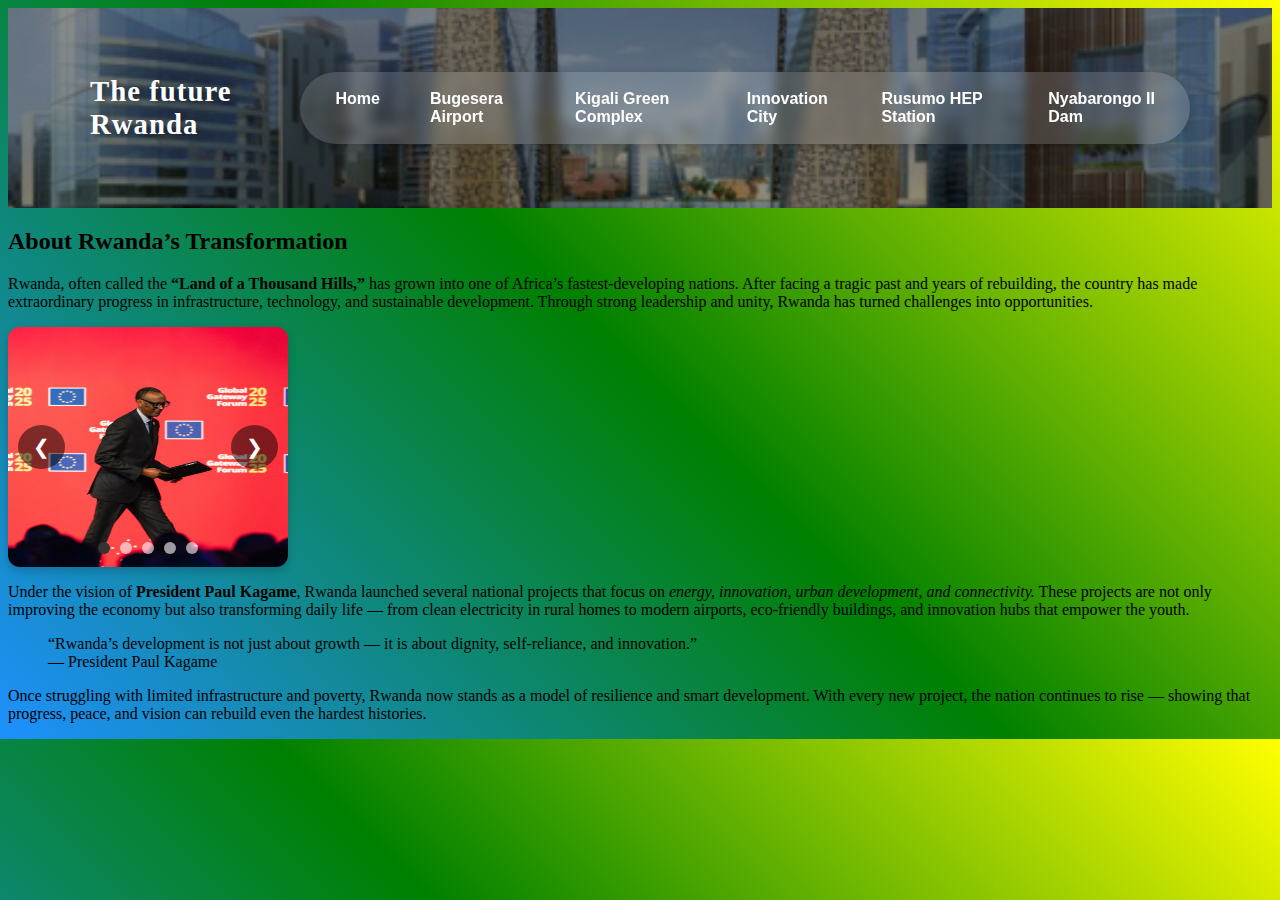
<file: index.html>
<!DOCTYPE html>
<html lang="en">

<head>
    <link rel="stylesheet" href="style.css">
    <meta charset="UTF-8">
    <meta name="viewport" content="width=device-width, initial-scale=1.0">
    <title>Rwanda rwiza</title>
</head>

<body id="Home">
    <header>
        <div class="header-content">
            <h1>The future Rwanda</h1>
            <nav>
                <a href="index.html">Home</a>
                <a href="Bugesera Airport.html">Bugesera Airport</a>
                <a href="Kigali Green complex.html">Kigali Green Complex</a>
                <a href="Kigali innovation city.html">Innovation City</a>
                <a href="Rusumo HEP station.html">Rusumo HEP Station</a>
                <a href="Nyabarongo II.html">Nyabarongo II Dam</a>
            </nav>
        </div>
    </header>
    <main>
        <section class="intro">
            <h2>About Rwanda’s Transformation</h2>
            <p>
                Rwanda, often called the <strong>“Land of a Thousand Hills,”</strong> has grown into one of Africa’s
                fastest-developing nations.
                After facing a tragic past and years of rebuilding, the country has made extraordinary progress in
                infrastructure, technology,
                and sustainable development. Through strong leadership and unity, Rwanda has turned challenges into
                opportunities.
            </p>
            <div class="slider">
                <div class="slides">
                    <div class="slide"><img src="Images/pk.png" alt=" pk"></div>
                    <div class="slide"><img src="Images/pk2.png" alt="pk"></div>
                    <div class="slide"><img src="Images/pk3.png" alt="pk"></div>
                    <div class="slide"><img src="Images/pk4.png" alt="pk"></div>
                    <div class="slide"><img src="Images/pk5.png" alt="pk"></div>
                    <a href="More.html">More</a>
                </div>

                <button class="prev">&#10094;</button>
                <button class="next">&#10095;</button>
                <div class="dots"></div>
            </div>
            </div>
            <p>
                Under the vision of <strong>President Paul Kagame</strong>, Rwanda launched several national projects
                that focus on
                <em>energy, innovation, urban development, and connectivity.</em> These projects are not only improving
                the economy but also
                transforming daily life — from clean electricity in rural homes to modern airports, eco-friendly
                buildings, and innovation hubs
                that empower the youth.
            </p>

            <blockquote>
                “Rwanda’s development is not just about growth — it is about dignity, self-reliance, and innovation.”
                <br><span>— President Paul Kagame</span>
            </blockquote>

            <p>
                Once struggling with limited infrastructure and poverty, Rwanda now stands as a model of resilience and
                smart development.
                With every new project, the nation continues to rise — showing that progress, peace, and vision can
                rebuild even the hardest histories.
            </p>
        </section>
    </main>

    <script>
        const slides = document.querySelector(".slides");
        const slideItems = document.querySelectorAll(".slide");
        const prevBtn = document.querySelector(".prev");
        const nextBtn = document.querySelector(".next");
        const dotsContainer = document.querySelector(".dots");

        let index = 0;
        const totalSlides = slideItems.length;

        // Create dots dynamically
        slideItems.forEach((_, i) => {
            const dot = document.createElement("button");
            if (i === 0) dot.classList.add("active");
            dot.addEventListener("click", () => showSlide(i));
            dotsContainer.appendChild(dot);
        });
        const dots = dotsContainer.querySelectorAll("button");

        function showSlide(i) {
            if (i >= totalSlides) index = 0;
            else if (i < 0) index = totalSlides - 1;
            else index = i;

            slides.style.transform = `translateX(-${index * 100}%)`;
            dots.forEach(dot => dot.classList.remove("active"));
            dots[index].classList.add("active");
        }

        nextBtn.addEventListener("click", () => showSlide(index + 1));
        prevBtn.addEventListener("click", () => showSlide(index - 1));

        // Auto slide every 4 seconds
        setInterval(() => showSlide(index + 1), 4000);
    </script>
</body>

</html>
</file>
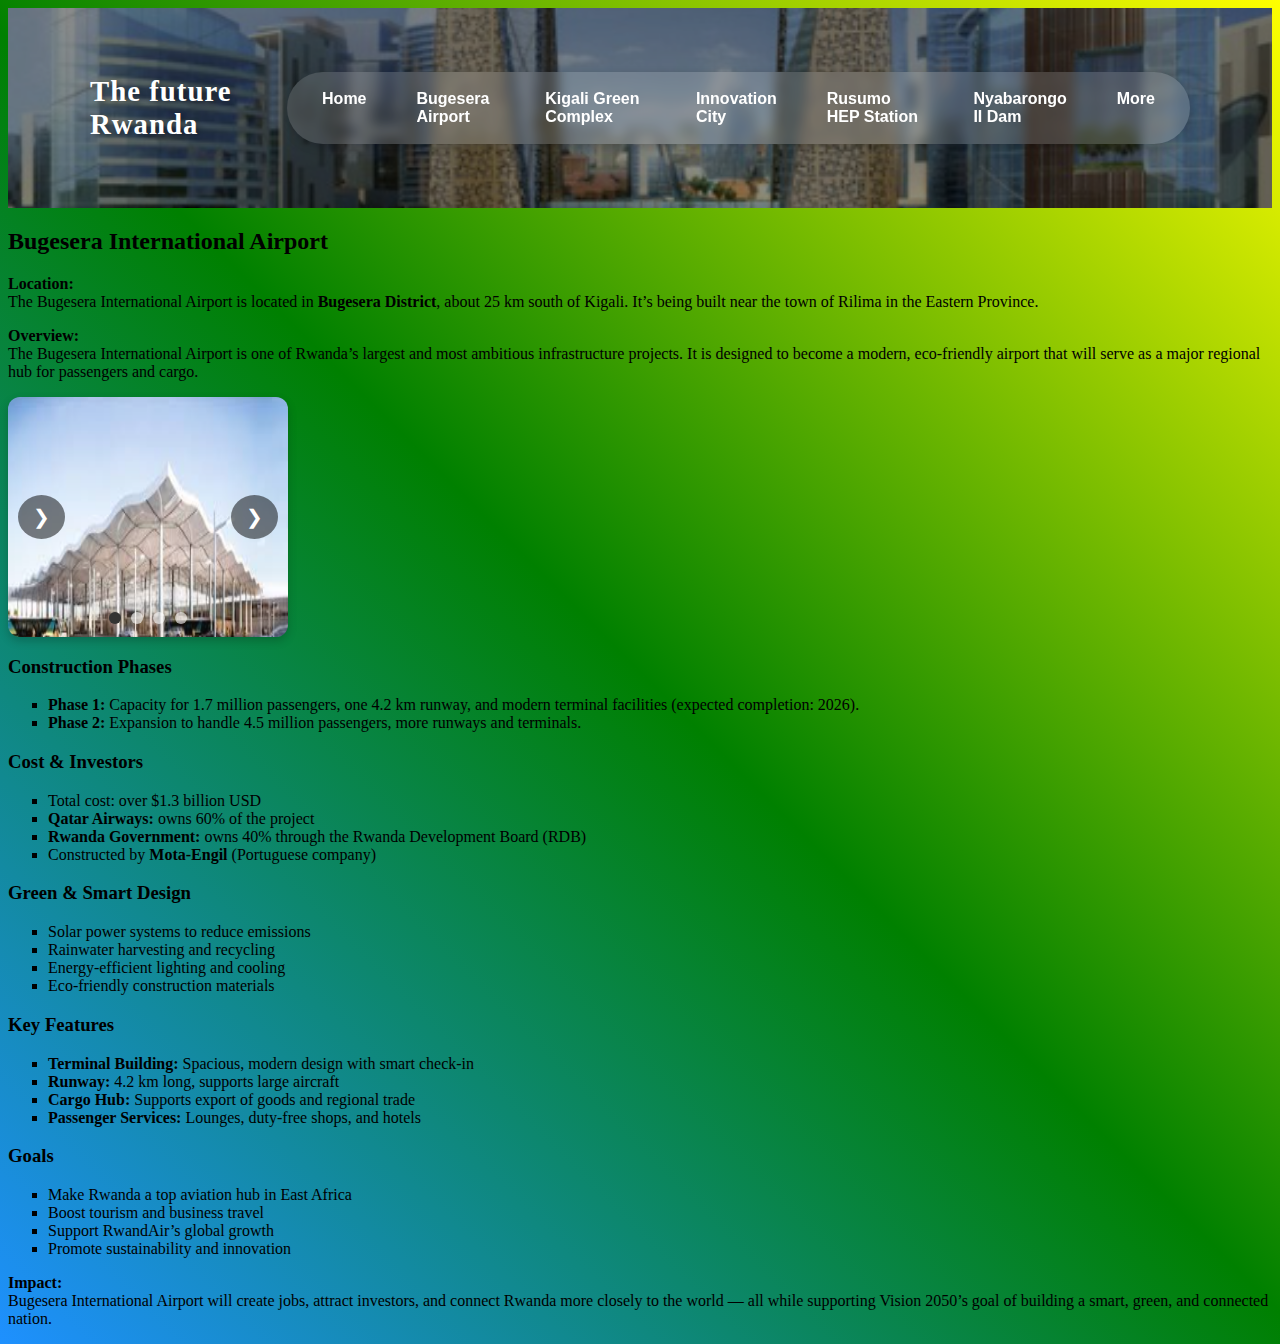
<file: Bugesera Airport.html>
<!DOCTYPE html>
<html lang="en">

<head>
    <meta charset="UTF-8">
    <meta name="viewport" content="width=device-width, initial-scale=1.0">
    <link rel="stylesheet" href="style.css">
    <title>Document</title>
</head>

<body>
    <header>
        <div class="header-content">
            <h1>The future Rwanda</h1>
            <nav>
                <a href="index.html">Home</a>
                <a href="Bugesera Airport.html">Bugesera Airport</a>
                <a href="Kigali Green complex.html">Kigali Green Complex</a>
                <a href="Kigali innovation city.html">Innovation City</a>
                <a href="Rusumo HEP station.html">Rusumo HEP Station</a>
                <a href="Nyabarongo II.html">Nyabarongo II Dam</a>
                <a href="More.html">More</a>
            </nav>
        </div>
    </header>
    <section class="project" id="bugesera-airport">
        <h2>Bugesera International Airport</h2>

        <p><strong>Location:</strong><br>
            The Bugesera International Airport is located in <strong>Bugesera District</strong>, about 25 km south of
            Kigali.
            It’s being built near the town of Rilima in the Eastern Province.
        </p>

        <p><strong> Overview:</strong><br>
            The Bugesera International Airport is one of Rwanda’s largest and most ambitious infrastructure projects.
            It is designed to become a modern, eco-friendly airport that will serve as a major regional hub for
            passengers and cargo.
        </p>

        
        <div class="slider">
            <div class="slides">
                <div class="slide"><img src="Images/Bugesera A 1.png" alt="Bugesera A"></div>
                <div class="slide"><img src="Images/Bugesera A 2.png" alt="Bugesera A"></div>
                <div class="slide"><img src="Images/Bugesera A3.png" alt="Bugesera A"></div>
                <div class="slide"><img src="Images/Bugesera A 4.png" alt="Bugesera A"></div>
            </div>

            <button class="prev">&#10095;</button>
            <button class="next">&#10095;</button>
            <div class="dots"></div>
        </div>
        

        <h3> Construction Phases</h3>
        <ul>
            <li><strong>Phase 1:</strong> Capacity for 1.7 million passengers, one 4.2 km runway, and modern terminal
                facilities (expected completion: 2026).</li>
            <li><strong>Phase 2:</strong> Expansion to handle 4.5 million passengers, more runways and terminals.</li>
        </ul>

        <h3> Cost & Investors</h3>
        <ul>
            <li>Total cost: over $1.3 billion USD</li>
            <li><strong>Qatar Airways:</strong> owns 60% of the project</li>
            <li><strong>Rwanda Government:</strong> owns 40% through the Rwanda Development Board (RDB)</li>
            <li>Constructed by <strong>Mota-Engil</strong> (Portuguese company)</li>
        </ul>

        <h3> Green & Smart Design</h3>
        <ul>
            <li>Solar power systems to reduce emissions</li>
            <li>Rainwater harvesting and recycling</li>
            <li>Energy-efficient lighting and cooling</li>
            <li>Eco-friendly construction materials</li>
        </ul>

        <h3> Key Features</h3>
        <ul>
            <li><strong>Terminal Building:</strong> Spacious, modern design with smart check-in</li>
            <li><strong>Runway:</strong> 4.2 km long, supports large aircraft</li>
            <li><strong>Cargo Hub:</strong> Supports export of goods and regional trade</li>
            <li><strong>Passenger Services:</strong> Lounges, duty-free shops, and hotels</li>
        </ul>

        <h3> Goals</h3>
        <ul>
            <li>Make Rwanda a top aviation hub in East Africa</li>
            <li>Boost tourism and business travel</li>
            <li>Support RwandAir’s global growth</li>
            <li>Promote sustainability and innovation</li>
        </ul>

        <p><strong>Impact:</strong><br>
            Bugesera International Airport will create jobs, attract investors, and connect Rwanda more closely to the
            world — all while supporting Vision 2050’s goal of building a smart, green, and connected nation.
        </p>
    </section>


    <script>
        const slides = document.querySelector(".slides");
        const slideItems = document.querySelectorAll(".slide");
        const prevBtn = document.querySelector(".prev");
        const nextBtn = document.querySelector(".next");
        const dotsContainer = document.querySelector(".dots");

        let index = 0;
        const totalSlides = slideItems.length;

        // Create dots dynamically
        slideItems.forEach((_, i) => {
            const dot = document.createElement("button");
            if (i === 0) dot.classList.add("active");
            dot.addEventListener("click", () => showSlide(i));
            dotsContainer.appendChild(dot);
        });
        const dots = dotsContainer.querySelectorAll("button");

        function showSlide(i) {
            if (i >= totalSlides) index = 0;
            else if (i < 0) index = totalSlides - 1;
            else index = i;

            slides.style.transform = `translateX(-${index * 100}%)`;
            dots.forEach(dot => dot.classList.remove("active"));
            dots[index].classList.add("active");
        }

        nextBtn.addEventListener("click", () => showSlide(index + 1));
        prevBtn.addEventListener("click", () => showSlide(index - 1));

        // Auto slide every 4 seconds
        setInterval(() => showSlide(index + 1), 4000);
    </script>
</body>

</html>
</file>
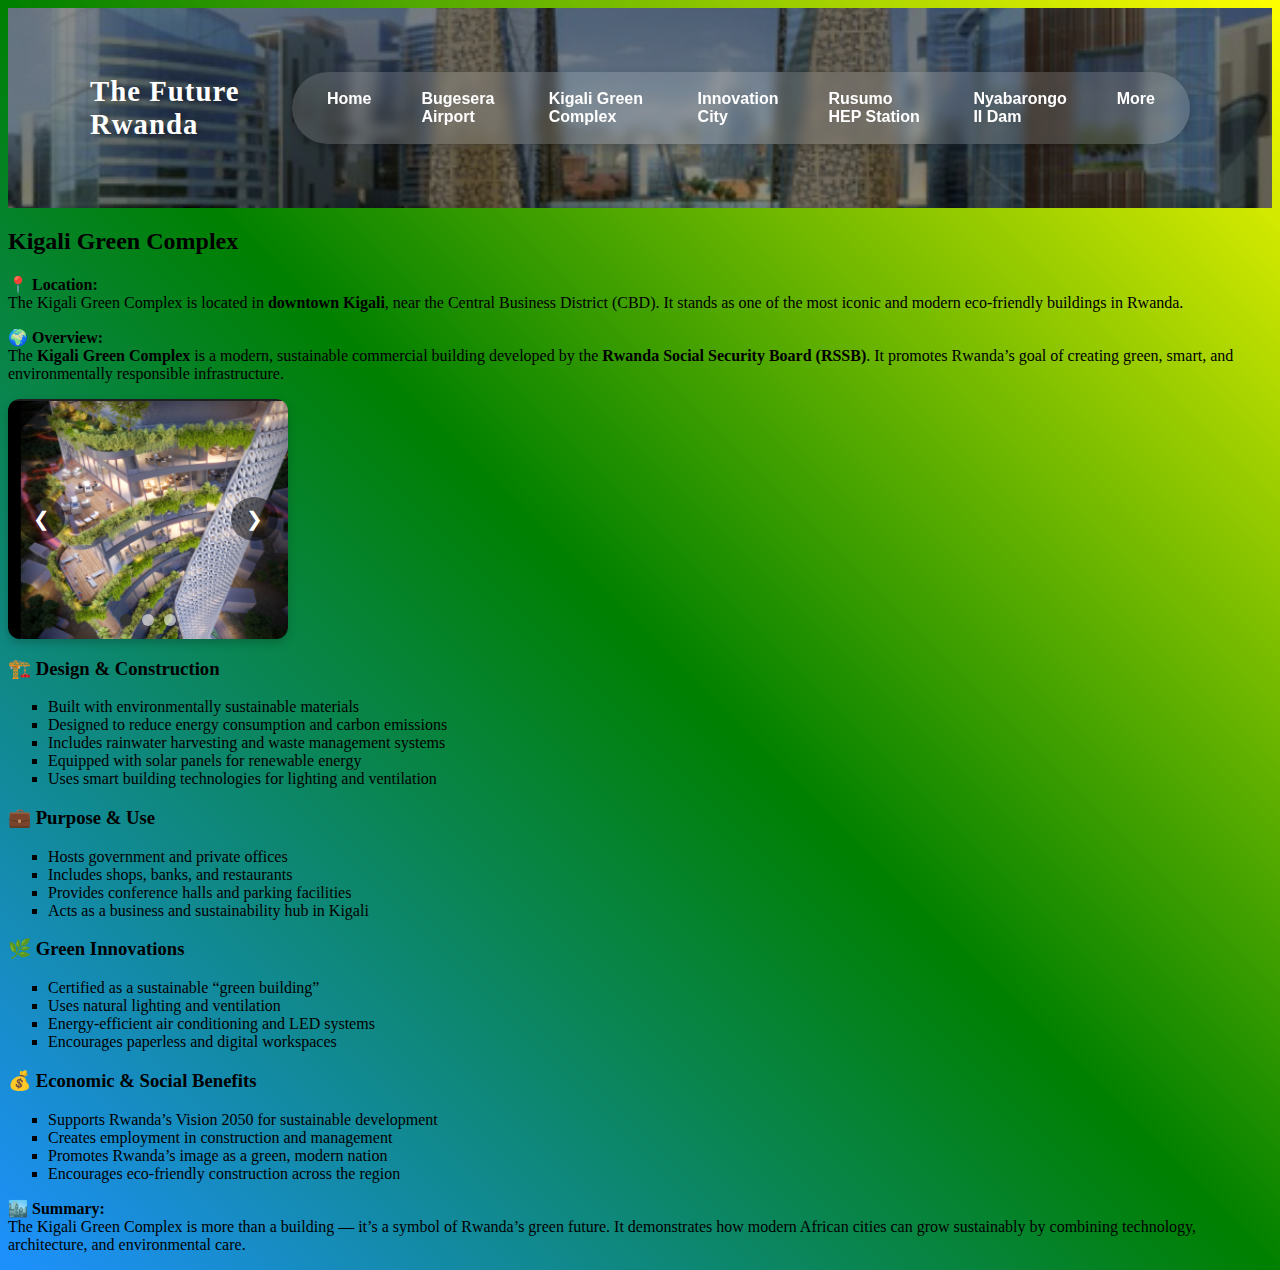
<file: Kigali Green complex.html>
<!DOCTYPE html>
<html lang="en">

<head>
    <meta charset="UTF-8">
    <meta name="viewport" content="width=device-width, initial-scale=1.0">
    <link rel="stylesheet" href="style.css">
    <title>Kigali Green Complex</title>
</head>

<body>
    <header>
        
        <div class="header-content">
            <h1>The Future Rwanda</h1>
            <nav>
                <a href="index.html">Home</a>
                <a href="Bugesera Airport.html">Bugesera Airport</a>
                <a href="Kigali Green complex.html">Kigali Green Complex</a>
                <a href="Kigali innovation city.html">Innovation City</a>
                <a href="Rusumo HEP station.html">Rusumo HEP Station</a>
                <a href="Nyabarongo II.html">Nyabarongo II Dam</a>
                <a href="More.html">More</a>
            </nav>
        </div>
    </header>

    <section class="project" id="kigali-green-complex">
        <h2>Kigali Green Complex</h2>

        <p><strong>📍 Location:</strong><br>
            The Kigali Green Complex is located in <strong>downtown Kigali</strong>, near the Central Business District
            (CBD).
            It stands as one of the most iconic and modern eco-friendly buildings in Rwanda.
        </p>

        <p><strong>🌍 Overview:</strong><br>
            The <strong>Kigali Green Complex</strong> is a modern, sustainable commercial building developed by the
            <strong>Rwanda Social Security Board (RSSB)</strong>. It promotes Rwanda’s goal of creating green, smart,
            and environmentally responsible infrastructure.
        </p>

        <div class="slider">
            <div class="slides">
                <div class="slide"><img src="Images/KGC 1.png" alt="Kigali Green Complex 1"></div>
                <div class="slide"><img src="Images/KGC 2.png" alt="Kigali Green Complex 2"></div>
                <div class="slide"><img src="Images/KGC 3.png" alt="Kigali Green Complex 3"></div>
            </div>

            <button class="prev">&#10094;</button>
            <button class="next">&#10095;</button>
            <div class="dots"></div>
        </div>

        <h3>🏗️ Design & Construction</h3>
        <ul>
            <li>Built with environmentally sustainable materials</li>
            <li>Designed to reduce energy consumption and carbon emissions</li>
            <li>Includes rainwater harvesting and waste management systems</li>
            <li>Equipped with solar panels for renewable energy</li>
            <li>Uses smart building technologies for lighting and ventilation</li>
        </ul>

        <h3>💼 Purpose & Use</h3>
        <ul>
            <li>Hosts government and private offices</li>
            <li>Includes shops, banks, and restaurants</li>
            <li>Provides conference halls and parking facilities</li>
            <li>Acts as a business and sustainability hub in Kigali</li>
        </ul>

        <h3>🌿 Green Innovations</h3>
        <ul>
            <li>Certified as a sustainable “green building”</li>
            <li>Uses natural lighting and ventilation</li>
            <li>Energy-efficient air conditioning and LED systems</li>
            <li>Encourages paperless and digital workspaces</li>
        </ul>

        <h3>💰 Economic & Social Benefits</h3>
        <ul>
            <li>Supports Rwanda’s Vision 2050 for sustainable development</li>
            <li>Creates employment in construction and management</li>
            <li>Promotes Rwanda’s image as a green, modern nation</li>
            <li>Encourages eco-friendly construction across the region</li>
        </ul>

        <p><strong>🏙️ Summary:</strong><br>
            The Kigali Green Complex is more than a building — it’s a symbol of Rwanda’s green future. It demonstrates
            how modern African cities can grow sustainably by combining technology, architecture, and environmental
            care.
        </p>
    </section>

    <script>
        const slides = document.querySelector(".slides");
        const slideItems = document.querySelectorAll(".slide");
        const prevBtn = document.querySelector(".prev");
        const nextBtn = document.querySelector(".next");
        const dotsContainer = document.querySelector(".dots");

        let index = 0;
        const totalSlides = slideItems.length;

        // Create dots dynamically
        slideItems.forEach((_, i) => {
            const dot = document.createElement("button");
            if (i === 0) dot.classList.add("active");
            dot.addEventListener("click", () => showSlide(i));
            dotsContainer.appendChild(dot);
        });
        const dots = dotsContainer.querySelectorAll("button");

        function showSlide(i) {
            if (i >= totalSlides) index = 0;
            else if (i < 0) index = totalSlides - 1;
            else index = i;

            slides.style.transform = `translateX(-${index * 100}%)`;
            dots.forEach(dot => dot.classList.remove("active"));
            dots[index].classList.add("active");
        }

        nextBtn.addEventListener("click", () => showSlide(index + 1));
        prevBtn.addEventListener("click", () => showSlide(index - 1));

        // Auto slide every 4 seconds
        setInterval(() => showSlide(index + 1), 4000);
    </script>

</body>

</html>
</file>
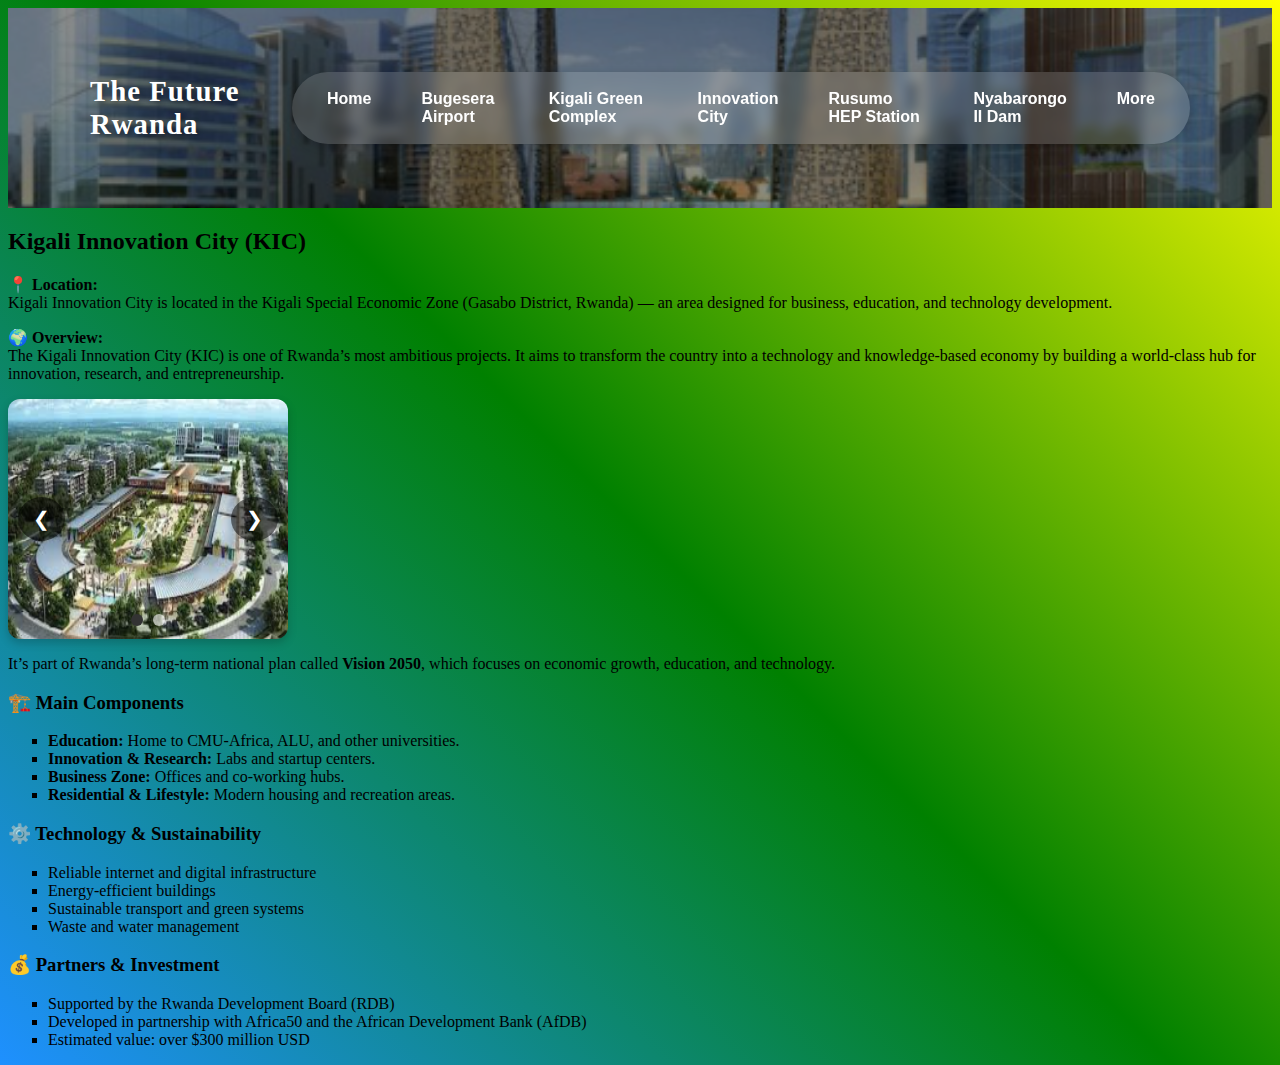
<file: Kigali innovation city.html>
<!DOCTYPE html>
<html lang="en">

<head>
    <meta charset="UTF-8">
    <meta name="viewport" content="width=device-width, initial-scale=1.0">
    <title>Kigali Innovation City</title>
    <link rel="stylesheet" href="style.css">
</head>

<body>
    <header>
        <div class="header-content">
            <h1>The Future Rwanda</h1>
            <nav>
                <a href="index.html">Home</a>
                <a href="Bugesera Airport.html">Bugesera Airport</a>
                <a href="Kigali Green complex.html">Kigali Green Complex</a>
                <a href="Kigali innovation city.html">Innovation City</a>
                <a href="Rusumo HEP station.html">Rusumo HEP Station</a>
                <a href="Nyabarongo II.html">Nyabarongo II Dam</a>
                <a href="More.html">More</a>
            </nav>
        </div>
    </header>

    <section class="project">
        <h2>Kigali Innovation City (KIC)</h2>

        <p><strong>📍 Location:</strong><br>
            Kigali Innovation City is located in the Kigali Special Economic Zone (Gasabo District, Rwanda) — an area
            designed for business, education, and technology development.
        </p>

        <p><strong>🌍 Overview:</strong><br>
            The Kigali Innovation City (KIC) is one of Rwanda’s most ambitious projects. It aims to transform the
            country
            into a technology and knowledge-based economy by building a world-class hub for innovation, research, and
            entrepreneurship.
        </p>

        <div class="slider">
            <div class="slides">
                <div class="slide"><img src="Images/Kigali city inno.png" alt="KIC 1"></div>
                <div class="slide"><img src="Images/kigali inno 2.png" alt="KIC 2"></div>
            </div>

            <button class="prev">&#10094;</button>
            <button class="next">&#10095;</button>
            <div class="dots"></div>
        </div>

        <p>It’s part of Rwanda’s long-term national plan called <strong>Vision 2050</strong>, which focuses on economic
            growth, education, and technology.</p>

        <h3>🏗️ Main Components</h3>
        <ul>
            <li><strong>Education:</strong> Home to CMU-Africa, ALU, and other universities.</li>
            <li><strong>Innovation & Research:</strong> Labs and startup centers.</li>
            <li><strong>Business Zone:</strong> Offices and co-working hubs.</li>
            <li><strong>Residential & Lifestyle:</strong> Modern housing and recreation areas.</li>
        </ul>

        <h3>⚙️ Technology & Sustainability</h3>
        <ul>
            <li>Reliable internet and digital infrastructure</li>
            <li>Energy-efficient buildings</li>
            <li>Sustainable transport and green systems</li>
            <li>Waste and water management</li>
        </ul>

        <h3>💰 Partners & Investment</h3>
        <ul>
            <li>Supported by the Rwanda Development Board (RDB)</li>
            <li>Developed in partnership with Africa50 and the African Development Bank (AfDB)</li>
            <li>Estimated value: over $300 million USD</li>
        </ul>
    </section>

    <script>
        const slides = document.querySelector(".slides");
        const slideItems = document.querySelectorAll(".slide");
        const prevBtn = document.querySelector(".prev");
        const nextBtn = document.querySelector(".next");
        const dotsContainer = document.querySelector(".dots");

        let index = 0;
        const totalSlides = slideItems.length;

        // Create dots dynamically
        slideItems.forEach((_, i) => {
            const dot = document.createElement("button");
            if (i === 0) dot.classList.add("active");
            dot.addEventListener("click", () => showSlide(i));
            dotsContainer.appendChild(dot);
        });
        const dots = dotsContainer.querySelectorAll("button");

        function showSlide(i) {
            if (i >= totalSlides) index = 0;
            else if (i < 0) index = totalSlides - 1;
            else index = i;

            slides.style.transform = `translateX(-${index * 100}%)`;
            dots.forEach(dot => dot.classList.remove("active"));
            dots[index].classList.add("active");
        }

        nextBtn.addEventListener("click", () => showSlide(index + 1));
        prevBtn.addEventListener("click", () => showSlide(index - 1));

        // Auto slide every 4 seconds
        setInterval(() => showSlide(index + 1), 4000);
    </script>
</body>

</html>
</file>
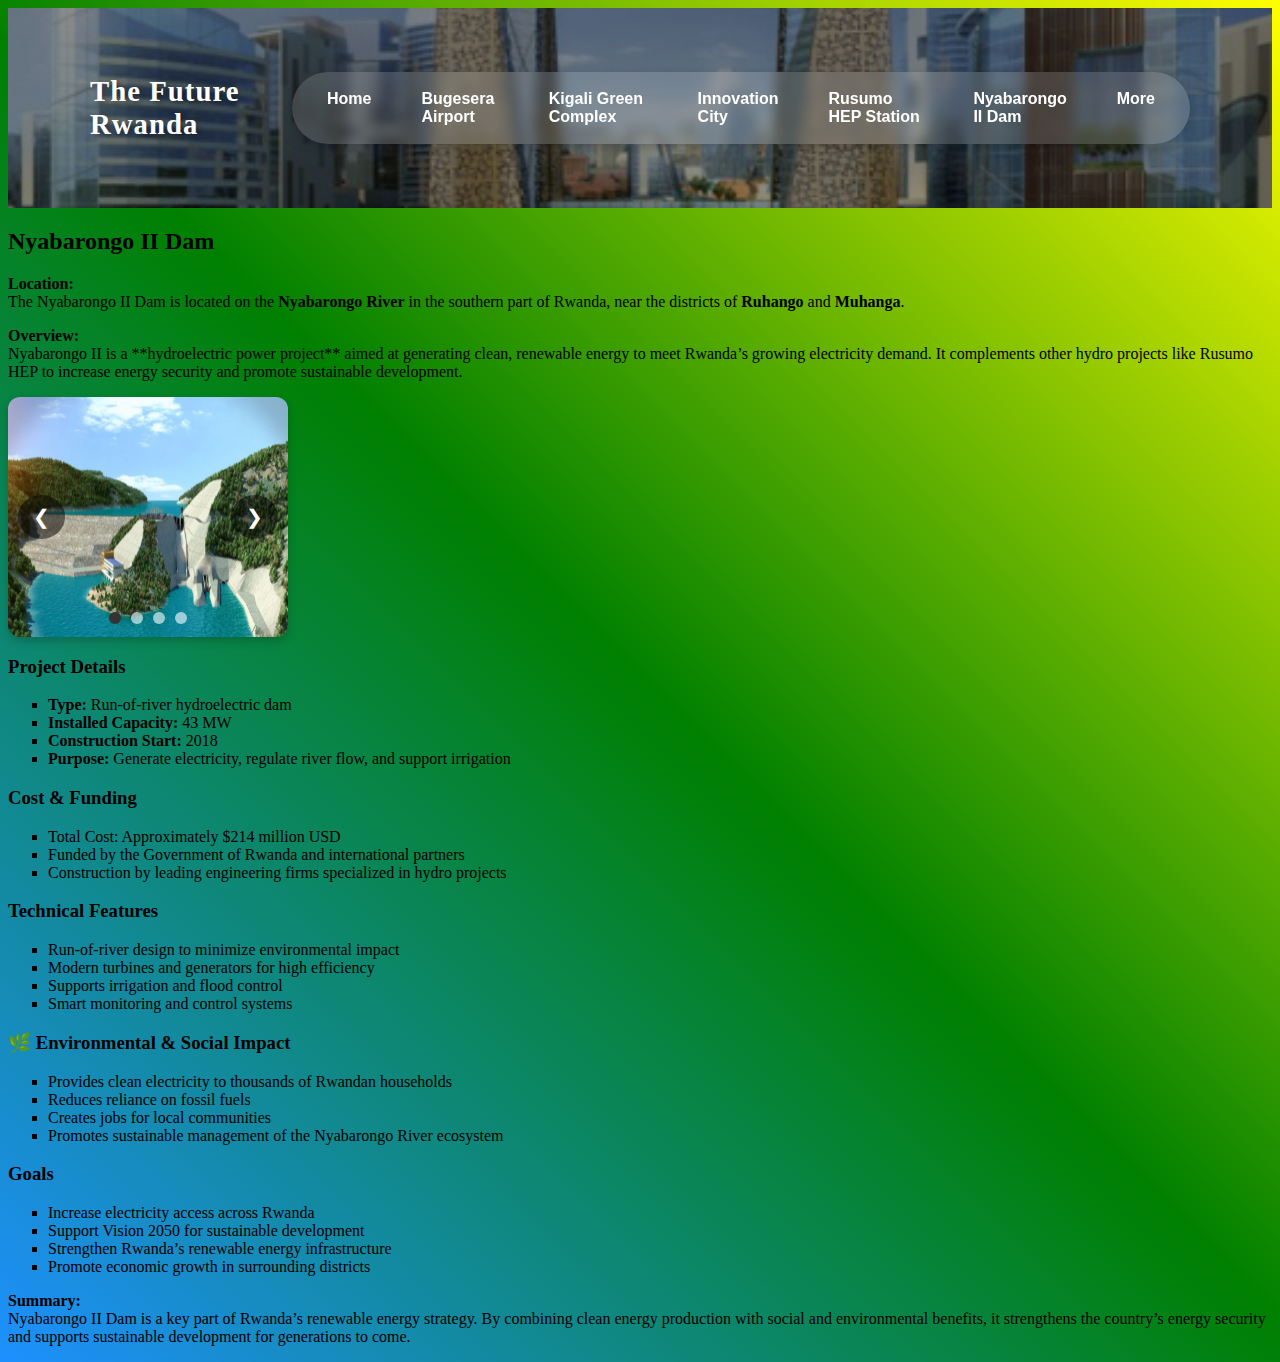
<file: Nyabarongo II.html>
<!DOCTYPE html>
<html lang="en">

<head>
    <meta charset="UTF-8">
    <meta name="viewport" content="width=device-width, initial-scale=1.0">
    <link rel="stylesheet" href="style.css">
    <title>Nyabarongo II Dam</title>
</head>

<body>
    <header>
        <div class="header-content">
            <h1>The Future Rwanda</h1>
            <nav>
                <a href="index.html">Home</a>
                <a href="Bugesera Airport.html">Bugesera Airport</a>
                <a href="Kigali Green complex.html">Kigali Green Complex</a>
                <a href="Kigali innovation city.html">Innovation City</a>
                <a href="Rusumo HEP station.html">Rusumo HEP Station</a>
                <a href="Nyabarongo II.html">Nyabarongo II Dam</a>
                <a href="More.html">More</a>
            </nav>
        </div>
    </header>

    <section class="project" id="nyabarongo-ii">
        <h2>Nyabarongo II Dam</h2>

        <p><strong> Location:</strong><br>
            The Nyabarongo II Dam is located on the <strong>Nyabarongo River</strong> in the southern part of Rwanda,
            near the districts of <strong>Ruhango</strong> and <strong>Muhanga</strong>.
        </p>

        <p><strong> Overview:</strong><br>
            Nyabarongo II is a **hydroelectric power project** aimed at generating clean, renewable energy to meet
            Rwanda’s
            growing electricity demand.
            It complements other hydro projects like Rusumo HEP to increase energy security and promote sustainable
            development.
        </p>

        <div class="slider">
            <div class="slides">
                <div class="slide"><img src="Images/Nyabarongo II.png" alt="Nyabarongo II Dam"></div>
                <div class="slide"><img src="Images/Nyabarongo 2.png" alt="Nyabarongo Dam Construction"></div>
                <div class="slide"><img src="Images/Nyabarongo 3.png" alt="Nyabarongo River"></div>
                <div class="slide"><img src="Images/Nyabarongo 4.png" alt="Nyabarongo River"></div>
            </div>

            <button class="prev">&#10094;</button>
            <button class="next">&#10095;</button>
            <div class="dots"></div>
        </div>

        <h3> Project Details</h3>
        <ul>
            <li><strong>Type:</strong> Run-of-river hydroelectric dam</li>
            <li><strong>Installed Capacity:</strong> 43 MW</li>
            <li><strong>Construction Start:</strong> 2018</li>
            <li><strong>Purpose:</strong> Generate electricity, regulate river flow, and support irrigation</li>
        </ul>

        <h3> Cost & Funding</h3>
        <ul>
            <li>Total Cost: Approximately $214 million USD</li>
            <li>Funded by the Government of Rwanda and international partners</li>
            <li>Construction by leading engineering firms specialized in hydro projects</li>
        </ul>

        <h3> Technical Features</h3>
        <ul>
            <li>Run-of-river design to minimize environmental impact</li>
            <li>Modern turbines and generators for high efficiency</li>
            <li>Supports irrigation and flood control</li>
            <li>Smart monitoring and control systems</li>
        </ul>

        <h3>🌿 Environmental & Social Impact</h3>
        <ul>
            <li>Provides clean electricity to thousands of Rwandan households</li>
            <li>Reduces reliance on fossil fuels</li>
            <li>Creates jobs for local communities</li>
            <li>Promotes sustainable management of the Nyabarongo River ecosystem</li>
        </ul>

        <h3> Goals</h3>
        <ul>
            <li>Increase electricity access across Rwanda</li>
            <li>Support Vision 2050 for sustainable development</li>
            <li>Strengthen Rwanda’s renewable energy infrastructure</li>
            <li>Promote economic growth in surrounding districts</li>
        </ul>

        <p><strong>Summary:</strong><br>
            Nyabarongo II Dam is a key part of Rwanda’s renewable energy strategy. By combining clean energy production
            with
            social and environmental benefits, it strengthens the country’s energy security and supports sustainable
            development for generations to come.
        </p>
    </section>

    <script>
        const slides = document.querySelector(".slides");
        const slideItems = document.querySelectorAll(".slide");
        const prevBtn = document.querySelector(".prev");
        const nextBtn = document.querySelector(".next");
        const dotsContainer = document.querySelector(".dots");

        let index = 0;
        const totalSlides = slideItems.length;

        slideItems.forEach((_, i) => {
            const dot = document.createElement("button");
            if (i === 0) dot.classList.add("active");
            dot.addEventListener("click", () => showSlide(i));
            dotsContainer.appendChild(dot);
        });
        const dots = dotsContainer.querySelectorAll("button");

        function showSlide(i) {
            if (i >= totalSlides) index = 0;
            else if (i < 0) index = totalSlides - 1;
            else index = i;

            slides.style.transform = `translateX(-${index * 100}%)`;
            dots.forEach(dot => dot.classList.remove("active"));
            dots[index].classList.add("active");
        }

        nextBtn.addEventListener("click", () => showSlide(index + 1));
        prevBtn.addEventListener("click", () => showSlide(index - 1));
        setInterval(() => showSlide(index + 1), 4000);
    </script>

</body>

</html>
</file>
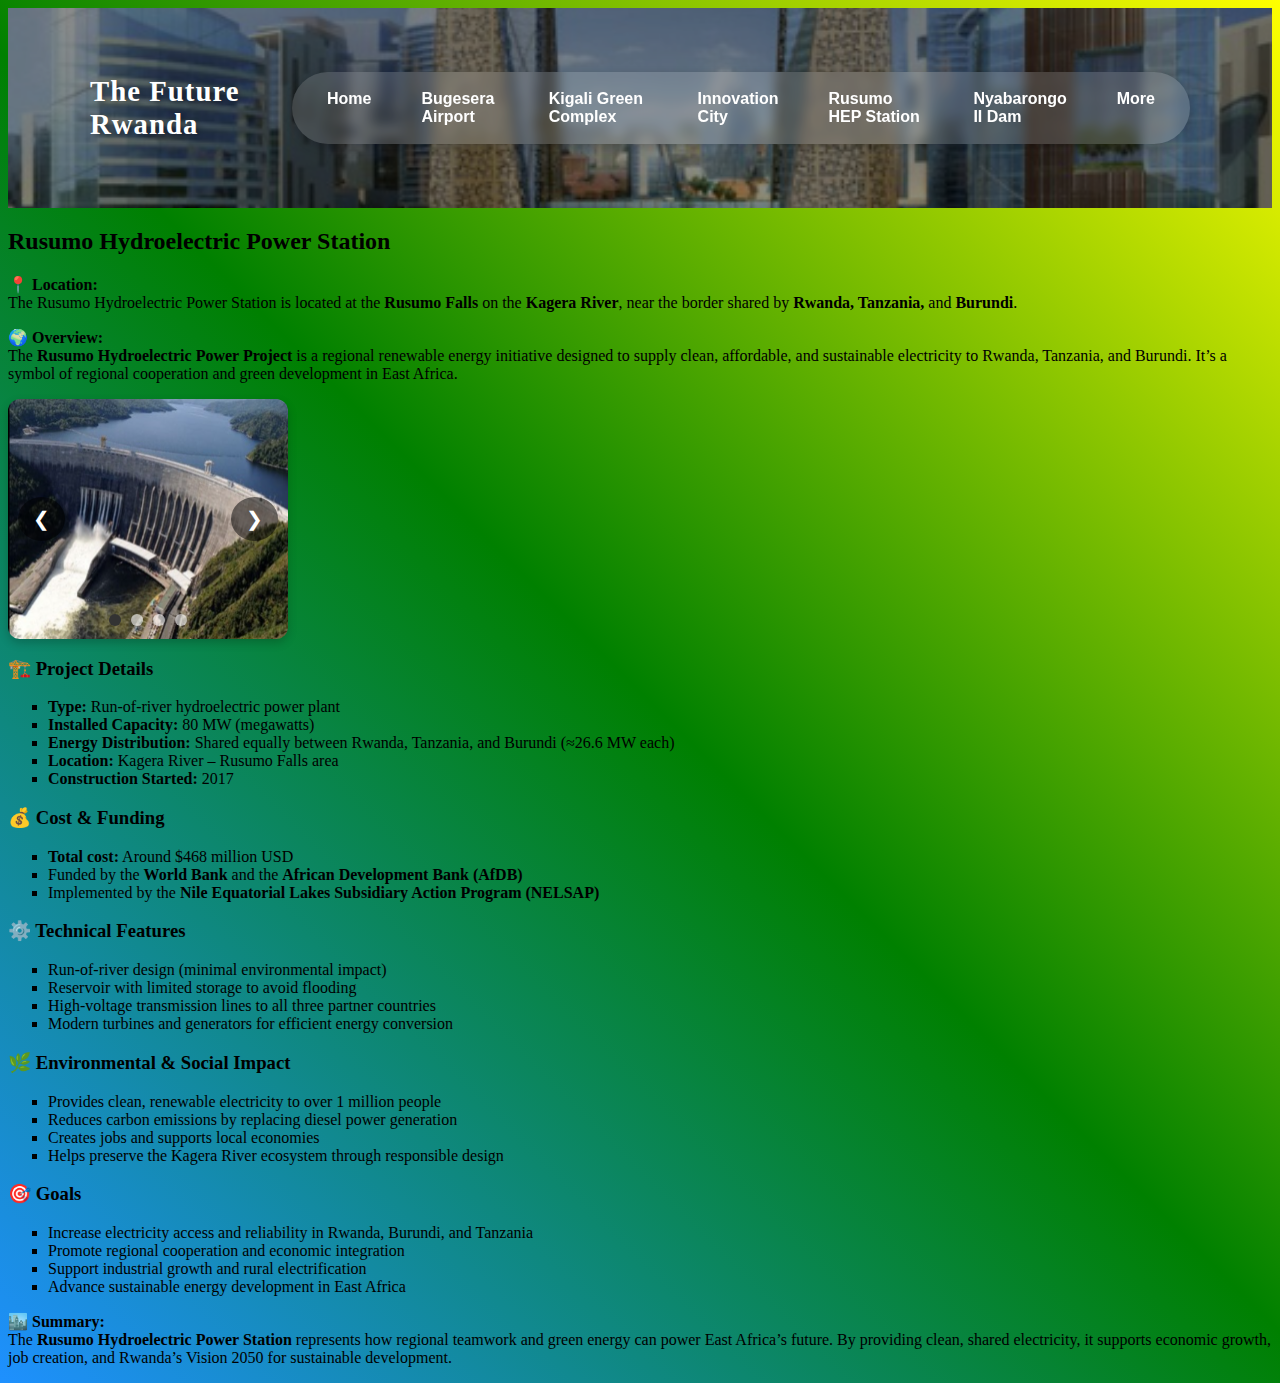
<file: Rusumo HEP station.html>
<!DOCTYPE html>
<html lang="en">

<head>
    <meta charset="UTF-8">
    <meta name="viewport" content="width=device-width, initial-scale=1.0">
    <link rel="stylesheet" href="style.css">
    <title>Rusumo Hydroelectric Power Station</title>
</head>

<body>
    <header>
        <div class="header-content">
            <h1>The Future Rwanda</h1>
            <nav>
                <a href="index.html">Home</a>
                <a href="Bugesera Airport.html">Bugesera Airport</a>
                <a href="Kigali Green complex.html">Kigali Green Complex</a>
                <a href="Kigali innovation city.html">Innovation City</a>
                <a href="Rusumo HEP station.html">Rusumo HEP Station</a>
                <a href="Nyabarongo II.html">Nyabarongo II Dam</a>
                <a href="More.html">More</a>
            </nav>
        </div>
    </header>

    <section class="project" id="rusumo-hep">
        <h2>Rusumo Hydroelectric Power Station</h2>

        <p><strong>📍 Location:</strong><br>
            The Rusumo Hydroelectric Power Station is located at the <strong>Rusumo Falls</strong> on the
            <strong>Kagera River</strong>, near the border shared by <strong>Rwanda, Tanzania,</strong> and
            <strong>Burundi</strong>.
        </p>

        <p><strong>🌍 Overview:</strong><br>
            The <strong>Rusumo Hydroelectric Power Project</strong> is a regional renewable energy initiative designed
            to supply clean, affordable, and sustainable electricity to Rwanda, Tanzania, and Burundi.
            It’s a symbol of regional cooperation and green development in East Africa.
        </p>

        <!-- ✅ SLIDER START -->
        <div class="slider">
            <div class="slides">
                <div class="slide"><img src="Images/Rusumo.png" alt="Rusumo Hydroelectric Power Station"></div>
                <div class="slide"><img src="Images/Rusumo 2.png" alt="Rusumo Project"></div>
                <div class="slide"><img src="Images/Rusumo 3.png" alt="Rusumo Dam Construction"></div>
                <div class="slide"><img src="Images/Rusumo 4.png" alt="Rusumo Dam Construction"></div>
            </div>

            <!-- ✅ Buttons and dots outside the slides -->
            <button class="prev">&#10094;</button>
            <button class="next">&#10095;</button>
            <div class="dots"></div>
        </div>
        <!-- ✅ SLIDER END -->

        <h3>🏗️ Project Details</h3>
        <ul>
            <li><strong>Type:</strong> Run-of-river hydroelectric power plant</li>
            <li><strong>Installed Capacity:</strong> 80 MW (megawatts)</li>
            <li><strong>Energy Distribution:</strong> Shared equally between Rwanda, Tanzania, and Burundi (≈26.6 MW
                each)</li>
            <li><strong>Location:</strong> Kagera River – Rusumo Falls area</li>
            <li><strong>Construction Started:</strong> 2017</li>
        </ul>

        <h3>💰 Cost & Funding</h3>
        <ul>
            <li><strong>Total cost:</strong> Around $468 million USD</li>
            <li>Funded by the <strong>World Bank</strong> and the <strong>African Development Bank (AfDB)</strong></li>
            <li>Implemented by the <strong>Nile Equatorial Lakes Subsidiary Action Program (NELSAP)</strong></li>
        </ul>

        <h3>⚙️ Technical Features</h3>
        <ul>
            <li>Run-of-river design (minimal environmental impact)</li>
            <li>Reservoir with limited storage to avoid flooding</li>
            <li>High-voltage transmission lines to all three partner countries</li>
            <li>Modern turbines and generators for efficient energy conversion</li>
        </ul>

        <h3>🌿 Environmental & Social Impact</h3>
        <ul>
            <li>Provides clean, renewable electricity to over 1 million people</li>
            <li>Reduces carbon emissions by replacing diesel power generation</li>
            <li>Creates jobs and supports local economies</li>
            <li>Helps preserve the Kagera River ecosystem through responsible design</li>
        </ul>

        <h3>🎯 Goals</h3>
        <ul>
            <li>Increase electricity access and reliability in Rwanda, Burundi, and Tanzania</li>
            <li>Promote regional cooperation and economic integration</li>
            <li>Support industrial growth and rural electrification</li>
            <li>Advance sustainable energy development in East Africa</li>
        </ul>

        <p><strong>🏙️ Summary:</strong><br>
            The <strong>Rusumo Hydroelectric Power Station</strong> represents how regional teamwork and green
            energy can power East Africa’s future. By providing clean, shared electricity, it supports economic growth,
            job creation, and Rwanda’s Vision 2050 for sustainable development.
        </p>
    </section>

    <script>
        const slides = document.querySelector(".slides");
        const slideItems = document.querySelectorAll(".slide");
        const prevBtn = document.querySelector(".prev");
        const nextBtn = document.querySelector(".next");
        const dotsContainer = document.querySelector(".dots");

        let index = 0;
        const totalSlides = slideItems.length;

        slideItems.forEach((_, i) => {
            const dot = document.createElement("button");
            if (i === 0) dot.classList.add("active");
            dot.addEventListener("click", () => showSlide(i));
            dotsContainer.appendChild(dot);
        });
        const dots = dotsContainer.querySelectorAll("button");

        function showSlide(i) {
            if (i >= totalSlides) index = 0;
            else if (i < 0) index = totalSlides - 1;
            else index = i;

            slides.style.transform = `translateX(-${index * 100}%)`;
            dots.forEach(dot => dot.classList.remove("active"));
            dots[index].classList.add("active");
        }

        nextBtn.addEventListener("click", () => showSlide(index + 1));
        prevBtn.addEventListener("click", () => showSlide(index - 1));
        setInterval(() => showSlide(index + 1), 4000);
    </script>

</body>

</html>
</file>
<file: style.css>
/* ===== HEADER SECTION ===== */
header {
    background-image: url(Images/Future\ rw.png);
    /* your header image */
    background-size: cover;
    background-position: center;
    height: 200px;
    display: flex;
    align-items: center;
    justify-content: center;
    position: relative;
    color: white;
}

/* dark overlay for readability */
header::before {
    content: "";
    position: absolute;
    top: 0;
    left: 0;
    width: 100%;
    height: 100%;
    background: rgba(0, 0, 0, 0.45);
    z-index: 0;
}

/* main container for logo + nav */
.header-content {
    width: 90%;
    max-width: 1100px;
    display: flex;
    justify-content: space-between;
    align-items: center;
    z-index: 1;
}

/* title (left side) */
header h1 {
    font-size: 1.8em;
    letter-spacing: 1px;
    font-weight: 700;
    text-shadow: 2px 2px 5px rgba(0, 0, 0, 0.3);
    margin: 0;
}

/* ===== NAVIGATION BAR ===== */
nav {
    display: flex;
    gap: 20px;
    background: rgba(255, 255, 255, 0.15);
    /* transparent bar */
    padding: 10px 20px;
    border-radius: 40px;
    backdrop-filter: blur(6px);
    box-shadow: 0 3px 10px rgba(0, 0, 0, 0.2);
}

/* navigation links */
nav a {
    color: white;
    text-decoration: none;
    font-weight: 600;
    font-family: "Segoe UI", Arial, sans-serif;
    padding: 8px 15px;
    border-radius: 25px;
    transition: all 0.3s ease;
}

/* hover effect */
nav a:hover {
    background: white;
    color: #007bff;
    box-shadow: 0 3px 8px rgba(0, 0, 0, 0.3);
}

/* make it responsive */
@media (max-width: 768px) {
    .header-content {
        flex-direction: column;
        text-align: center;
    }

    nav {
        flex-wrap: wrap;
        justify-content: center;
        margin-top: 10px;
    }

    nav a {
        margin: 5px 0;
    }
}

/* Slider */
.slider {
    flex: 1;
    order: 1;
    min-width: 280px;
    max-width: 200px;
    /* fixed width of images */
    height: 240px;
    /* fixed height of images */
    position: relative;
    overflow: hidden;
    border-radius: 12px;
    box-shadow: 0 4px 10px rgba(0, 0, 0, 0.2);

}

.slides {
    display: flex;
    width: 100%;
    height: 100%;
    transition: transform 0.6s ease-in-out;
}

.slide {
    flex: 0 0 100%;
    height: 100%;
}

.slide img {
    width: 280px;
    /* fixed width */
    height: 260px;
    /* fixed height */
    display: block;
}

.prev,
.next {
    position: absolute;
    top: 50%;
    transform: translateY(-50%);
    background: rgba(0, 0, 0, 0.5);
    color: white;
    border: none;
    padding: 10px 15px;
    cursor: pointer;
    border-radius: 50%;
    font-size: 20px;
}

.prev {
    left: 10px;
}

.next {
    right: 10px;
}

.dots {
    position: absolute;
    bottom: 10px;
    width: 100%;
    text-align: center;
}

.dots button {
    height: 12px;
    width: 12px;
    margin: 0 5px;
    border-radius: 50%;
    border: none;
    background: rgba(255, 255, 255, 0.6);
    cursor: pointer;
}

.dots button.active {
    background: #333;
}

@media screen and (max-width: 768px) {
    .container {
        flex-direction: column;
        align-items: center;
    }

    .slider {
        max-width: 100%;
    }
}

body {
    background: linear-gradient(45deg, dodgerblue, green, yellow)
}
video{
width: 400px;
}
ul{
   list-style-type: square; 
}
</file>
